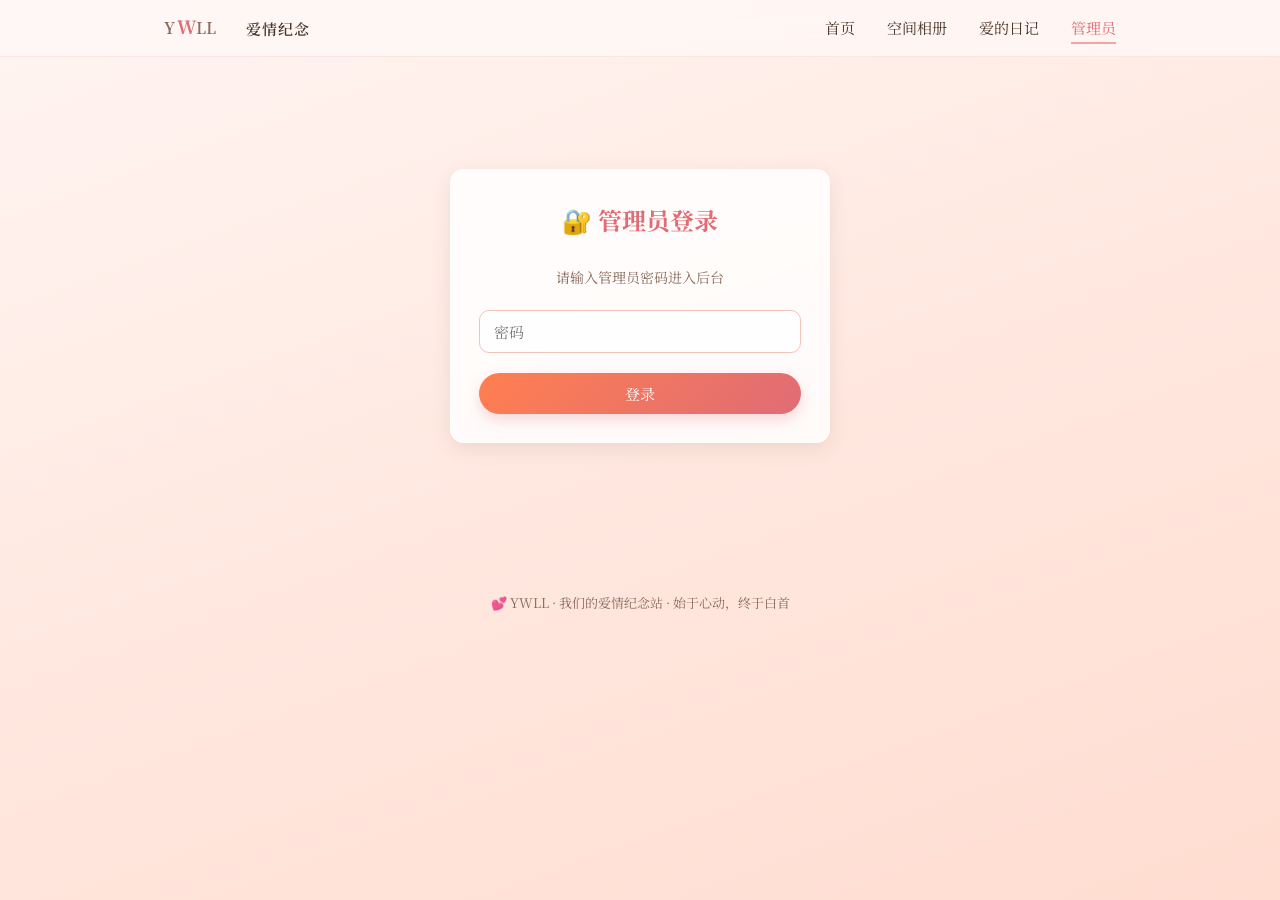
<file: admin.html>
<!DOCTYPE html>
<html lang="zh-CN">
<head>
<meta charset="UTF-8">
<meta name="viewport" content="width=device-width, initial-scale=1.0">
<title>管理员后台 · YWLL</title>
<link rel="icon" href="data:image/svg+xml,%3Csvg xmlns='http://www.w3.org/2000/svg' viewBox='0 0 100 100'%3E%3Crect width='100' height='100' rx='20' fill='%23e06c75'/%3E%3Ctext x='50' y='70' text-anchor='middle' fill='%23fff' font-family='Georgia,serif' font-size='56' font-weight='700'%3EW%3C/text%3E%3C/svg%3E">
<link rel="preconnect" href="https://fonts.googleapis.com">
<link rel="preconnect" href="https://fonts.gstatic.com" crossorigin>
<link href="https://fonts.googleapis.com/css2?family=Noto+Serif+SC:wght@400;600;700&display=swap" rel="stylesheet">
<link rel="stylesheet" href="styles.css">
</head>
<body>

<nav class="nav">
  <div class="nav-inner">
    <div class="logo">
      <svg viewBox="0 0 76 24" fill="none" xmlns="http://www.w3.org/2000/svg" style="height:24px;width:auto;">
        <text x="0" y="18" font-family="'Noto Serif SC',Georgia,serif" font-size="16" font-weight="600" fill="#8a6a5c">Y</text>
        <text x="13" y="18" font-family="'Noto Serif SC',Georgia,serif" font-size="18" font-weight="700" fill="#e06c75">W</text>
        <text x="32" y="18" font-family="'Noto Serif SC',Georgia,serif" font-size="16" font-weight="600" fill="#8a6a5c">LL</text>
      </svg>
      <span class="logo-text">爱情纪念</span>
    </div>
    <ul class="nav-links">
      <li><a href="index.html">首页</a></li>
      <li><a href="album.html">空间相册</a></li>
      <li><a href="blog.html">爱的日记</a></li>
      <li><a href="admin.html" class="active">管理员</a></li>
    </ul>
  </div>
</nav>

<main class="container fade-in">

  <!-- 登录 -->
  <div id="login-panel">
    <div class="card login-box">
      <h2>🔐 管理员登录</h2>
      <p style="color:var(--text-light); font-size:14px; margin-bottom:20px;">请输入管理员密码进入后台</p>
      <input type="password" id="admin-pwd" placeholder="密码" onkeydown="if(event.key==='Enter')doLogin()">
      <button class="btn btn-primary" style="width:100%; margin-top:4px;" onclick="doLogin()">登录</button>
    </div>
  </div>

  <!-- 后台 -->
  <div id="admin-panel" style="display:none;">
    <div style="display:flex; align-items:center; justify-content:space-between; margin-bottom:24px; flex-wrap:wrap; gap:12px;">
      <h2 style="font-size:22px; color:var(--rose);">📊 管理中心</h2>
      <div style="display:flex; gap:10px;">
        <button class="btn btn-secondary btn-sm" onclick="exportData()">📥 导出数据</button>
        <button class="btn btn-danger btn-sm" onclick="resetData()">🗑️ 重置数据</button>
        <button class="btn btn-secondary btn-sm" onclick="doLogout()">退出登录</button>
      </div>
    </div>

    <!-- 统计 -->
    <div class="admin-stats">
      <div class="stat-card">
        <div class="stat-number" id="stat-album">0</div>
        <div class="stat-label">相册照片</div>
      </div>
      <div class="stat-card">
        <div class="stat-number" id="stat-blog">0</div>
        <div class="stat-label">日记文章</div>
      </div>
      <div class="stat-card">
        <div class="stat-number" id="stat-guest">0</div>
        <div class="stat-label">访客祝福</div>
      </div>
    </div>

    <!-- 访客祝福管理 -->
    <div class="card admin-section">
      <h3>🎉 访客祝福</h3>
      <div class="table-wrap">
        <table>
          <thead><tr><th>时间</th><th>姓名</th><th>祝福内容</th><th style="width:80px;">操作</th></tr></thead>
          <tbody id="admin-guest"></tbody>
        </table>
      </div>
    </div>

    <!-- 相册管理 -->
    <div class="card admin-section">
      <h3>📸 相册管理</h3>
      <div class="table-wrap">
        <table>
          <thead><tr><th style="width:60px;">预览</th><th>标题</th><th>日期</th><th style="width:80px;">操作</th></tr></thead>
          <tbody id="admin-album"></tbody>
        </table>
      </div>
    </div>

    <!-- 博客管理 -->
    <div class="card admin-section">
      <h3>📝 日记管理</h3>
      <div class="table-wrap">
        <table>
          <thead><tr><th>日期</th><th>标题</th><th>标签</th><th style="width:80px;">操作</th></tr></thead>
          <tbody id="admin-blog"></tbody>
        </table>
      </div>
    </div>
  </div>
</main>

<footer class="footer">
  <p>💕 YWLL · 我们的爱情纪念站 · 始于心动，终于白首</p>
</footer>

<script src="app.js"></script>
<script>
(function(){
  YWLL.initDemoData();

  async function init() {
    const ok = await YWLL.checkAdmin();
    if (ok) showPanel(); else showLogin();
  }

  function showLogin() {
    document.getElementById('login-panel').style.display = 'block';
    document.getElementById('admin-panel').style.display = 'none';
  }
  function showPanel() {
    document.getElementById('login-panel').style.display = 'none';
    document.getElementById('admin-panel').style.display = 'block';
    refreshAll();
  }

  function refreshAll() {
    const albums = YWLL.getAlbum();
    const blogs = YWLL.getBlog();
    const guests = YWLL.getGuestbook();
    document.getElementById('stat-album').textContent = albums.length;
    document.getElementById('stat-blog').textContent = blogs.length;
    document.getElementById('stat-guest').textContent = guests.length;

    const gBody = document.getElementById('admin-guest');
    gBody.innerHTML = guests.length ? guests.map(g => `
      <tr>
        <td>${g.date}</td>
        <td>${escapeHtml(g.name)}</td>
        <td>${escapeHtml(g.message)}</td>
        <td><button class="btn btn-danger btn-sm" onclick="delGuest('${g.id}')">删除</button></td>
      </tr>
    `).join('') : '<tr><td colspan="4" style="text-align:center;color:var(--text-light);">暂无数据</td></tr>';

    const aBody = document.getElementById('admin-album');
    aBody.innerHTML = albums.length ? albums.map(a => `
      <tr>
        <td><img src="${a.src}" style="width:44px;height:44px;object-fit:cover;border-radius:6px;"></td>
        <td>${escapeHtml(a.title)}</td>
        <td>${a.date}</td>
        <td><button class="btn btn-danger btn-sm" onclick="delAlbum('${a.id}')">删除</button></td>
      </tr>
    `).join('') : '<tr><td colspan="4" style="text-align:center;color:var(--text-light);">暂无数据</td></tr>';

    const bBody = document.getElementById('admin-blog');
    bBody.innerHTML = blogs.length ? blogs.map(b => `
      <tr>
        <td>${b.date}</td>
        <td>${escapeHtml(b.title)}</td>
        <td>${escapeHtml(b.tags||'')}</td>
        <td><button class="btn btn-danger btn-sm" onclick="delBlog('${b.id}')">删除</button></td>
      </tr>
    `).join('') : '<tr><td colspan="4" style="text-align:center;color:var(--text-light);">暂无数据</td></tr>';
  }

  function escapeHtml(t) { const d=document.createElement('div'); d.textContent=t||''; return d.innerHTML; }

  window.doLogin = async function() {
    const pwd = document.getElementById('admin-pwd').value;
    if (!pwd) { YWLL.toast('请输入密码', 'error'); return; }
    const ok = await YWLL.loginAdmin(pwd);
    if (ok) { YWLL.toast('登录成功'); showPanel(); }
    else { YWLL.toast('密码错误', 'error'); }
  };
  window.doLogout = function() { YWLL.logoutAdmin(); showLogin(); YWLL.toast('已退出登录'); };

  window.delGuest = function(id) { if(!confirm('确定删除这条祝福？'))return; YWLL.delGuestbook(id); refreshAll(); YWLL.toast('已删除'); };
  window.delAlbum = function(id) { if(!confirm('确定删除这张照片？'))return; YWLL.delAlbum(id); refreshAll(); YWLL.toast('已删除'); };
  window.delBlog = function(id) { if(!confirm('确定删除这篇日记？'))return; YWLL.delBlog(id); refreshAll(); YWLL.toast('已删除'); };

  window.exportData = function() {
    const data = {
      album: YWLL.getAlbum(),
      blog: YWLL.getBlog(),
      guestbook: YWLL.getGuestbook(),
      exportedAt: new Date().toISOString()
    };
    const blob = new Blob([JSON.stringify(data, null, 2)], {type:'application/json'});
    const url = URL.createObjectURL(blob);
    const a = document.createElement('a');
    a.href = url; a.download = 'ywll-data-' + YWLL.fmtDate() + '.json';
    a.click(); URL.revokeObjectURL(url);
    YWLL.toast('数据已导出');
  };

  window.resetData = function() {
    if (!confirm('⚠️ 确定重置所有数据？这将清空相册、日记和祝福，且不可恢复！')) return;
    if (!confirm('再次确认：你真的要清空所有数据吗？')) return;
    localStorage.removeItem('ywll_album');
    localStorage.removeItem('ywll_blog');
    localStorage.removeItem('ywll_guestbook');
    localStorage.removeItem('ywll_inited');
    YWLL.initDemoData();
    refreshAll();
    YWLL.toast('数据已重置为默认状态');
  };

  init();
})();
</script>
</body>
</html>
</file>
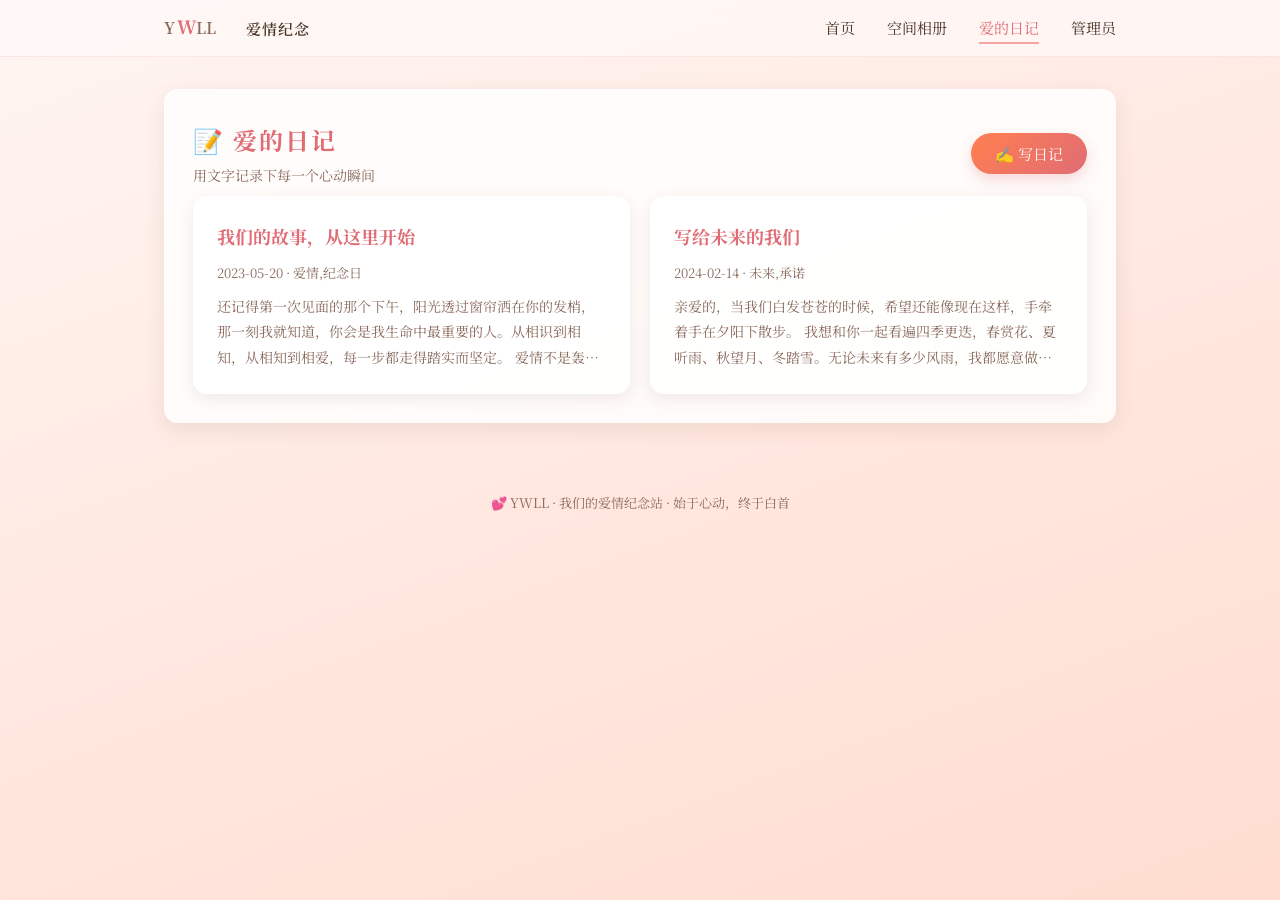
<file: blog.html>
<!DOCTYPE html>
<html lang="zh-CN">
<head>
<meta charset="UTF-8">
<meta name="viewport" content="width=device-width, initial-scale=1.0">
<title>爱的日记 · YWLL</title>
<link rel="icon" href="data:image/svg+xml,%3Csvg xmlns='http://www.w3.org/2000/svg' viewBox='0 0 100 100'%3E%3Crect width='100' height='100' rx='20' fill='%23e06c75'/%3E%3Ctext x='50' y='70' text-anchor='middle' fill='%23fff' font-family='Georgia,serif' font-size='56' font-weight='700'%3EW%3C/text%3E%3C/svg%3E">
<link rel="preconnect" href="https://fonts.googleapis.com">
<link rel="preconnect" href="https://fonts.gstatic.com" crossorigin>
<link href="https://fonts.googleapis.com/css2?family=Noto+Serif+SC:wght@400;600;700&display=swap" rel="stylesheet">
<link rel="stylesheet" href="styles.css">
</head>
<body>

<nav class="nav">
  <div class="nav-inner">
    <div class="logo">
      <svg viewBox="0 0 76 24" fill="none" xmlns="http://www.w3.org/2000/svg" style="height:24px;width:auto;">
        <text x="0" y="18" font-family="'Noto Serif SC',Georgia,serif" font-size="16" font-weight="600" fill="#8a6a5c">Y</text>
        <text x="13" y="18" font-family="'Noto Serif SC',Georgia,serif" font-size="18" font-weight="700" fill="#e06c75">W</text>
        <text x="32" y="18" font-family="'Noto Serif SC',Georgia,serif" font-size="16" font-weight="600" fill="#8a6a5c">LL</text>
      </svg>
      <span class="logo-text">爱情纪念</span>
    </div>
    <ul class="nav-links">
      <li><a href="index.html">首页</a></li>
      <li><a href="album.html">空间相册</a></li>
      <li><a href="blog.html" class="active">爱的日记</a></li>
      <li><a href="admin.html">管理员</a></li>
    </ul>
  </div>
</nav>

<main class="container fade-in">
  <div class="card">
    <div style="display:flex; align-items:center; justify-content:space-between; flex-wrap:wrap; gap:14px; margin-bottom:8px;">
      <div>
        <h2 class="section-title" style="text-align:left; margin-bottom:2px;">📝 爱的日记</h2>
        <p class="section-subtitle" style="text-align:left; margin-bottom:0;">用文字记录下每一个心动瞬间</p>
      </div>
      <button class="btn btn-primary" onclick="YWLL.openModal('blog-modal')">✍️ 写日记</button>
    </div>

    <div class="blog-grid" id="blog-grid"></div>
  </div>
</main>

<footer class="footer">
  <p>💕 YWLL · 我们的爱情纪念站 · 始于心动，终于白首</p>
</footer>

<!-- 写日记弹窗 -->
<div class="modal-overlay" id="blog-modal" onclick="if(event.target===this)YWLL.closeModal('blog-modal')">
  <div class="modal">
    <div class="modal-header">
      <h2>写一篇日记</h2>
      <button class="modal-close" onclick="YWLL.closeModal('blog-modal')">&times;</button>
    </div>
    <input type="text" id="b-title" placeholder="标题" maxlength="60">
    <input type="text" id="b-tags" placeholder="标签，用逗号分隔（可选）" maxlength="40" style="margin-top:10px;">
    <textarea id="b-content" placeholder="写下今天的心情与故事..." rows="8" style="margin-top:10px;"></textarea>
    <div style="text-align:right; margin-top:14px;">
      <button class="btn btn-secondary btn-sm" onclick="YWLL.closeModal('blog-modal')">取消</button>
      <button class="btn btn-primary btn-sm" onclick="submitBlog()" style="margin-left:8px;">发布</button>
    </div>
  </div>
</div>

<!-- 文章详情弹窗 -->
<div class="modal-overlay" id="blog-view-modal" onclick="if(event.target===this)YWLL.closeModal('blog-view-modal')">
  <div class="modal">
    <div class="modal-header">
      <h2 id="bv-title">标题</h2>
      <button class="modal-close" onclick="YWLL.closeModal('blog-view-modal')">&times;</button>
    </div>
    <div class="blog-meta" id="bv-meta"></div>
    <div id="bv-content" style="margin-top:16px; line-height:2; color:var(--text); white-space:pre-wrap;"></div>
  </div>
</div>

<script src="app.js"></script>
<script>
(function(){
  YWLL.initDemoData();

  function render() {
    const grid = document.getElementById('blog-grid');
    const data = YWLL.getBlog();
    if (!data.length) { grid.innerHTML = '<p style="grid-column:1/-1;text-align:center;color:var(--text-light);padding:30px 0;">还没有日记，写下第一篇爱的记录吧~</p>'; return; }
    grid.innerHTML = data.map(item => `
      <div class="blog-card" onclick="openBlog('${item.id}')">
        <h3>${escapeHtml(item.title)}</h3>
        <div class="blog-meta">${item.date}${item.tags ? ' · ' + escapeHtml(item.tags) : ''}</div>
        <div class="blog-excerpt">${escapeHtml(item.content)}</div>
      </div>
    `).join('');
  }

  function escapeHtml(t) { const d=document.createElement('div'); d.textContent=t; return d.innerHTML; }

  window.openBlog = function(id) {
    const item = YWLL.getBlog().find(x => x.id === id);
    if (!item) return;
    document.getElementById('bv-title').textContent = item.title;
    document.getElementById('bv-meta').textContent = item.date + (item.tags ? ' · ' + item.tags : '');
    document.getElementById('bv-content').textContent = item.content;
    YWLL.openModal('blog-view-modal');
  };

  window.submitBlog = function() {
    const title = document.getElementById('b-title').value.trim();
    const content = document.getElementById('b-content').value.trim();
    const tags = document.getElementById('b-tags').value.trim();
    if (!title || !content) { YWLL.toast('请填写标题和内容', 'error'); return; }
    YWLL.addBlog({ title, content, tags });
    YWLL.closeModal('blog-modal');
    document.getElementById('b-title').value = '';
    document.getElementById('b-content').value = '';
    document.getElementById('b-tags').value = '';
    YWLL.toast('日记发布成功 💕');
    render();
  };

  render();
})();
</script>
</body>
</html>
</file>
<file: styles.css>
/* ===== 基础变量 ===== */
:root {
  --rose: #e06c75;
  --rose-light: #f4a4a4;
  --coral: #ff7f50;
  --cream: #fff8f5;
  --cream-card: rgba(255, 255, 255, 0.82);
  --text: #4a3528;
  --text-light: #8a6a5c;
  --gold: #d4a574;
  --shadow: rgba(90, 58, 44, 0.1);
  --radius: 14px;
}

* { box-sizing: border-box; margin: 0; padding: 0; }

html, body {
  min-height: 100vh;
  font-family: 'Noto Serif SC', 'PingFang SC', 'Microsoft YaHei', serif;
  color: var(--text);
  background: linear-gradient(160deg, #fff5f2 0%, #ffe8e0 50%, #ffddd1 100%);
  background-attachment: fixed;
  line-height: 1.8;
}

a { color: var(--rose); text-decoration: none; transition: color .2s; }
a:hover { color: var(--coral); }

img { max-width: 100%; display: block; }

/* ===== 导航 ===== */
.nav {
  position: sticky;
  top: 0;
  z-index: 100;
  background: rgba(255, 248, 245, 0.88);
  backdrop-filter: blur(12px);
  border-bottom: 1px solid rgba(224, 108, 117, 0.12);
}
.nav-inner {
  max-width: 1000px;
  margin: 0 auto;
  padding: 0 24px;
  display: flex;
  align-items: center;
  justify-content: space-between;
  height: 56px;
}
.logo {
  display: flex;
  align-items: center;
  gap: 6px;
}
.logo svg {
  height: 28px;
  width: auto;
}
.logo-text {
  font-size: 15px;
  font-weight: 600;
  color: var(--text);
  letter-spacing: 1px;
}
.nav-links {
  display: flex;
  gap: 32px;
  list-style: none;
}
.nav-links a {
  font-size: 15px;
  color: var(--text);
  padding: 4px 0;
  border-bottom: 2px solid transparent;
  transition: border-color .3s, color .3s;
}
.nav-links a:hover,
.nav-links a.active { color: var(--rose); border-bottom-color: var(--rose-light); }

/* ===== 容器 ===== */
.container {
  max-width: 1000px;
  margin: 0 auto;
  padding: 32px 24px;
}

.card {
  background: var(--cream-card);
  backdrop-filter: blur(8px);
  border-radius: var(--radius);
  padding: 28px;
  box-shadow: 0 6px 20px var(--shadow);
  border: 1px solid rgba(255, 255, 255, 0.7);
}

.section-title {
  font-size: 24px;
  color: var(--rose);
  text-align: center;
  margin-bottom: 6px;
  letter-spacing: 2px;
}
.section-subtitle {
  text-align: center;
  color: var(--text-light);
  font-size: 14px;
  margin-bottom: 28px;
}

/* ===== 按钮 ===== */
.btn {
  display: inline-flex;
  align-items: center;
  justify-content: center;
  gap: 6px;
  border: none;
  border-radius: 999px;
  padding: 10px 24px;
  font-size: 15px;
  cursor: pointer;
  transition: transform .1s, box-shadow .2s, filter .2s;
  font-family: inherit;
}
.btn:active { transform: translateY(1px); }
.btn-primary {
  background: linear-gradient(135deg, var(--coral), var(--rose));
  color: #fff;
  box-shadow: 0 6px 14px rgba(224, 108, 117, 0.25);
}
.btn-primary:hover { filter: brightness(1.05); }
.btn-secondary {
  background: #fff;
  color: var(--rose);
  border: 1px solid var(--rose-light);
  box-shadow: 0 4px 10px var(--shadow);
}
.btn-secondary:hover { background: #fff5f5; }
.btn-danger {
  background: #e74c3c;
  color: #fff;
}
.btn-sm { padding: 6px 16px; font-size: 13px; }

/* ===== 表单 ===== */
input, textarea, select {
  width: 100%;
  padding: 10px 14px;
  border: 1px solid #f0c4b8;
  border-radius: 10px;
  font-family: inherit;
  font-size: 15px;
  background: rgba(255,255,255,0.7);
  color: var(--text);
  outline: none;
  transition: border-color .2s, box-shadow .2s;
}
input:focus, textarea:focus, select:focus {
  border-color: var(--rose-light);
  box-shadow: 0 0 0 3px rgba(224, 108, 117, 0.1);
}
textarea { resize: vertical; min-height: 100px; }

/* ===== 主页英雄区 ===== */
.hero {
  position: relative;
  border-radius: var(--radius);
  overflow: hidden;
  min-height: 460px;
  display: flex;
  align-items: center;
  justify-content: center;
  text-align: center;
}
.hero-img {
  position: absolute;
  inset: 0;
  width: 100%;
  height: 100%;
  object-fit: cover;
  filter: brightness(0.65) saturate(1.1);
}
.hero-overlay {
  position: absolute;
  inset: 0;
  background: linear-gradient(180deg, rgba(0,0,0,0.1) 0%, rgba(0,0,0,0.35) 100%);
}
.hero-content {
  position: relative;
  z-index: 2;
  color: #fff;
  padding: 40px 24px;
  max-width: 640px;
}
.hero-content h1 {
  font-size: 40px;
  letter-spacing: 8px;
  margin-bottom: 12px;
  text-shadow: 0 2px 12px rgba(0,0,0,0.3);
}
.hero-content p {
  font-size: 17px;
  opacity: 0.92;
  text-shadow: 0 1px 6px rgba(0,0,0,0.3);
}

/* ===== 结婚时长统计 ===== */
.anniversary-bar {
  background: linear-gradient(135deg, var(--cream-card), #fff);
  border-radius: var(--radius);
  padding: 28px 20px;
  margin-top: 28px;
  display: flex;
  flex-direction: column;
  align-items: center;
  box-shadow: 0 6px 20px var(--shadow);
  border: 1px solid rgba(224, 108, 117, 0.1);
}
.anniversary-bar .heart {
  font-size: 28px;
  margin-bottom: 8px;
}
.anniversary-bar .label {
  font-size: 15px;
  color: var(--text-light);
  margin-bottom: 18px;
  text-align: center;
}
.flip-digits {
  display: flex;
  flex-direction: row;
  align-items: flex-start;
  justify-content: center;
  gap: 6px;
  flex-wrap: nowrap;
}
.flip-item {
  display: flex;
  flex-direction: column;
  align-items: center;
  gap: 6px;
}
.flip-card {
  width: 68px;
  height: 76px;
  background: linear-gradient(180deg, #fdf6f4 0%, #fff 50%, #fdf6f4 100%);
  border-radius: 10px;
  display: flex;
  align-items: center;
  justify-content: center;
  box-shadow: 0 4px 10px rgba(0,0,0,0.06), inset 0 1px 0 rgba(255,255,255,0.9);
  border: 1px solid rgba(224,108,117,0.12);
  font-size: 32px;
  font-weight: 700;
  color: var(--rose);
  position: relative;
  overflow: hidden;
  perspective: 300px;
}
.flip-card::after {
  content: '';
  position: absolute;
  left: 0; right: 0; top: 50%;
  height: 1px;
  background: rgba(0,0,0,0.06);
  z-index: 1;
}
.flip-card .val {
  position: relative;
  z-index: 2;
}
.flip-card.flip-anim {
  animation: flipTick 0.5s ease-in-out;
}
@keyframes flipTick {
  0%   { transform: perspective(300px) rotateX(0deg) scale(1); }
  45%  { transform: perspective(300px) rotateX(-90deg) scale(0.92); opacity: 0.4; }
  55%  { transform: perspective(300px) rotateX(90deg) scale(0.92); opacity: 0.4; }
  100% { transform: perspective(300px) rotateX(0deg) scale(1); opacity: 1; }
}
.flip-unit {
  font-size: 12px;
  color: var(--text-light);
  font-weight: 500;
}
.flip-sep {
  font-size: 24px;
  font-weight: 700;
  color: var(--rose-light);
  margin-top: 18px;
  opacity: 0.7;
}
@media (max-width: 480px) {
  .flip-card { width: 54px; height: 62px; font-size: 26px; }
  .flip-sep { font-size: 20px; margin-top: 14px; }
  .flip-digits { gap: 4px; }
}

/* ===== 爱情语句 ===== */
.quotes-grid {
  display: grid;
  grid-template-columns: repeat(3, 1fr);
  gap: 20px;
  margin-top: 8px;
}
@media (max-width: 768px) { .quotes-grid { grid-template-columns: 1fr; } }

.quote-card {
  background: var(--cream-card);
  backdrop-filter: blur(6px);
  border-radius: var(--radius);
  padding: 24px;
  box-shadow: 0 4px 16px var(--shadow);
  border-left: 3px solid var(--rose-light);
  transition: transform .25s;
}
.quote-card:hover { transform: translateY(-3px); }
.quote-card p {
  font-size: 15px;
  color: var(--text);
  font-style: italic;
  line-height: 1.9;
}
.quote-card .author {
  margin-top: 12px;
  font-size: 13px;
  color: var(--gold);
  text-align: right;
}

/* ===== 照片展示 ===== */
.photos-row {
  display: grid;
  grid-template-columns: repeat(3, 1fr);
  gap: 18px;
  margin-top: 8px;
}
@media (max-width: 640px) { .photos-row { grid-template-columns: 1fr; } }

.photo-frame {
  border-radius: var(--radius);
  overflow: hidden;
  box-shadow: 0 6px 18px var(--shadow);
  background: #fff;
  transition: transform .3s;
  cursor: pointer;
}
.photo-frame:hover { transform: translateY(-5px); }
.photo-frame img {
  width: 100%;
  height: 340px;
  object-fit: cover;
}

/* ===== 相册页 ===== */
.album-grid {
  display: grid;
  grid-template-columns: repeat(4, 1fr);
  gap: 16px;
  margin-top: 8px;
}
@media (max-width: 768px) { .album-grid { grid-template-columns: repeat(2, 1fr); } }
@media (max-width: 420px) { .album-grid { grid-template-columns: 1fr; } }

.album-item {
  border-radius: var(--radius);
  overflow: hidden;
  box-shadow: 0 4px 14px var(--shadow);
  background: #fff;
  cursor: pointer;
  transition: transform .25s;
}
.album-item:hover { transform: translateY(-4px); }
.album-item img {
  width: 100%;
  height: 200px;
  object-fit: cover;
}
.album-item .album-title {
  padding: 10px 12px;
  font-size: 14px;
  color: var(--text);
  text-align: center;
  white-space: nowrap;
  overflow: hidden;
  text-overflow: ellipsis;
}

/* ===== 博客页 ===== */
.blog-grid {
  display: grid;
  grid-template-columns: repeat(2, 1fr);
  gap: 20px;
  margin-top: 8px;
}
@media (max-width: 640px) { .blog-grid { grid-template-columns: 1fr; } }

.blog-card {
  background: var(--cream-card);
  border-radius: var(--radius);
  padding: 24px;
  box-shadow: 0 4px 16px var(--shadow);
  transition: transform .25s;
  cursor: pointer;
}
.blog-card:hover { transform: translateY(-3px); }
.blog-card h3 {
  font-size: 18px;
  color: var(--rose);
  margin-bottom: 8px;
}
.blog-card .blog-meta {
  font-size: 13px;
  color: var(--text-light);
  margin-bottom: 10px;
}
.blog-card .blog-excerpt {
  font-size: 14px;
  color: var(--text-light);
  line-height: 1.8;
  display: -webkit-box;
  -webkit-line-clamp: 3;
  -webkit-box-orient: vertical;
  overflow: hidden;
}

/* ===== 留言板 ===== */
.guestbook-grid {
  display: grid;
  grid-template-columns: repeat(3, 1fr);
  gap: 16px;
  margin-top: 8px;
}
@media (max-width: 768px) { .guestbook-grid { grid-template-columns: repeat(2, 1fr); } }
@media (max-width: 480px) { .guestbook-grid { grid-template-columns: 1fr; } }

.guest-card {
  background: var(--cream-card);
  border-radius: var(--radius);
  padding: 20px;
  box-shadow: 0 4px 12px var(--shadow);
}
.guest-card .guest-name {
  font-weight: 700;
  color: var(--rose);
  font-size: 15px;
}
.guest-card .guest-date {
  font-size: 12px;
  color: var(--text-light);
  margin-bottom: 8px;
}
.guest-card .guest-msg {
  font-size: 14px;
  color: var(--text);
  line-height: 1.7;
}

/* ===== 模态框 ===== */
.modal-overlay {
  position: fixed;
  inset: 0;
  background: rgba(40, 25, 18, 0.45);
  backdrop-filter: blur(4px);
  z-index: 200;
  display: none;
  align-items: center;
  justify-content: center;
  padding: 20px;
}
.modal-overlay.open { display: flex; }
.modal {
  background: var(--cream);
  border-radius: var(--radius);
  max-width: 600px;
  width: 100%;
  max-height: 88vh;
  overflow-y: auto;
  padding: 28px;
  box-shadow: 0 20px 50px rgba(0,0,0,0.2);
  animation: modalIn .3s ease;
}
@keyframes modalIn {
  from { opacity: 0; transform: translateY(16px) scale(0.98); }
  to { opacity: 1; transform: translateY(0) scale(1); }
}
.modal-header {
  display: flex;
  align-items: center;
  justify-content: space-between;
  margin-bottom: 18px;
}
.modal-header h2 { font-size: 20px; color: var(--rose); }
.modal-close {
  background: none;
  border: none;
  font-size: 26px;
  color: var(--text-light);
  cursor: pointer;
}

/* ===== 图片放大预览 ===== */
.lightbox {
  position: fixed;
  inset: 0;
  background: rgba(15, 8, 4, 0.9);
  z-index: 300;
  display: none;
  align-items: center;
  justify-content: center;
  padding: 20px;
}
.lightbox.open { display: flex; }
.lightbox img {
  max-width: 90vw;
  max-height: 85vh;
  border-radius: 10px;
  box-shadow: 0 20px 60px rgba(0,0,0,0.4);
}
.lightbox-close {
  position: absolute;
  top: 20px;
  right: 28px;
  background: none;
  border: none;
  color: #fff;
  font-size: 36px;
  cursor: pointer;
}

/* ===== 管理员 ===== */
.login-box {
  max-width: 380px;
  margin: 80px auto;
  text-align: center;
}
.login-box h2 { margin-bottom: 24px; color: var(--rose); }
.login-box input { margin-bottom: 16px; }

.admin-stats {
  display: grid;
  grid-template-columns: repeat(3, 1fr);
  gap: 20px;
  margin-bottom: 32px;
}
@media (max-width: 640px) { .admin-stats { grid-template-columns: 1fr; } }

.stat-card {
  background: linear-gradient(135deg, var(--cream-card), #fff);
  border-radius: var(--radius);
  padding: 24px;
  text-align: center;
  box-shadow: 0 4px 14px var(--shadow);
  border: 1px solid rgba(224, 108, 117, 0.1);
}
.stat-number {
  font-size: 36px;
  font-weight: 700;
  color: var(--rose);
  line-height: 1;
}
.stat-label { font-size: 13px; color: var(--text-light); margin-top: 6px; }

.admin-section { margin-bottom: 28px; }
.admin-section h3 {
  font-size: 17px;
  color: var(--rose);
  margin-bottom: 14px;
  padding-left: 10px;
  border-left: 3px solid var(--rose-light);
}

.table-wrap { overflow-x: auto; }
table {
  width: 100%;
  border-collapse: collapse;
  font-size: 14px;
}
th, td {
  padding: 10px 12px;
  text-align: left;
  border-bottom: 1px solid rgba(224, 108, 117, 0.15);
}
th {
  background: rgba(224, 108, 117, 0.08);
  color: var(--rose);
  font-weight: 700;
  font-size: 13px;
}
tr:hover td { background: rgba(224, 108, 117, 0.04); }

/* ===== 上传区 ===== */
.upload-zone {
  border: 2px dashed var(--rose-light);
  border-radius: var(--radius);
  padding: 36px;
  text-align: center;
  color: var(--text-light);
  background: rgba(255,255,255,0.5);
  transition: background .2s, border-color .2s;
  cursor: pointer;
  margin-bottom: 8px;
}
.upload-zone:hover { background: rgba(255,255,255,0.85); border-color: var(--rose); }
.upload-zone input { display: none; }

/* ===== 页脚 ===== */
.footer {
  text-align: center;
  padding: 36px 24px;
  color: var(--text-light);
  font-size: 13px;
}

/* ===== 动画 ===== */
.fade-in { animation: fadeIn .7s ease both; }
@keyframes fadeIn { from { opacity: 0; transform: translateY(10px); } to { opacity: 1; transform: translateY(0); } }

/* ===== Toast ===== */
#toast {
  position: fixed;
  top: 20px;
  left: 50%;
  transform: translateX(-50%);
  z-index: 400;
  padding: 10px 24px;
  border-radius: 999px;
  color: #fff;
  font-size: 14px;
  opacity: 0;
  transition: opacity .3s;
  pointer-events: none;
}
</file>
